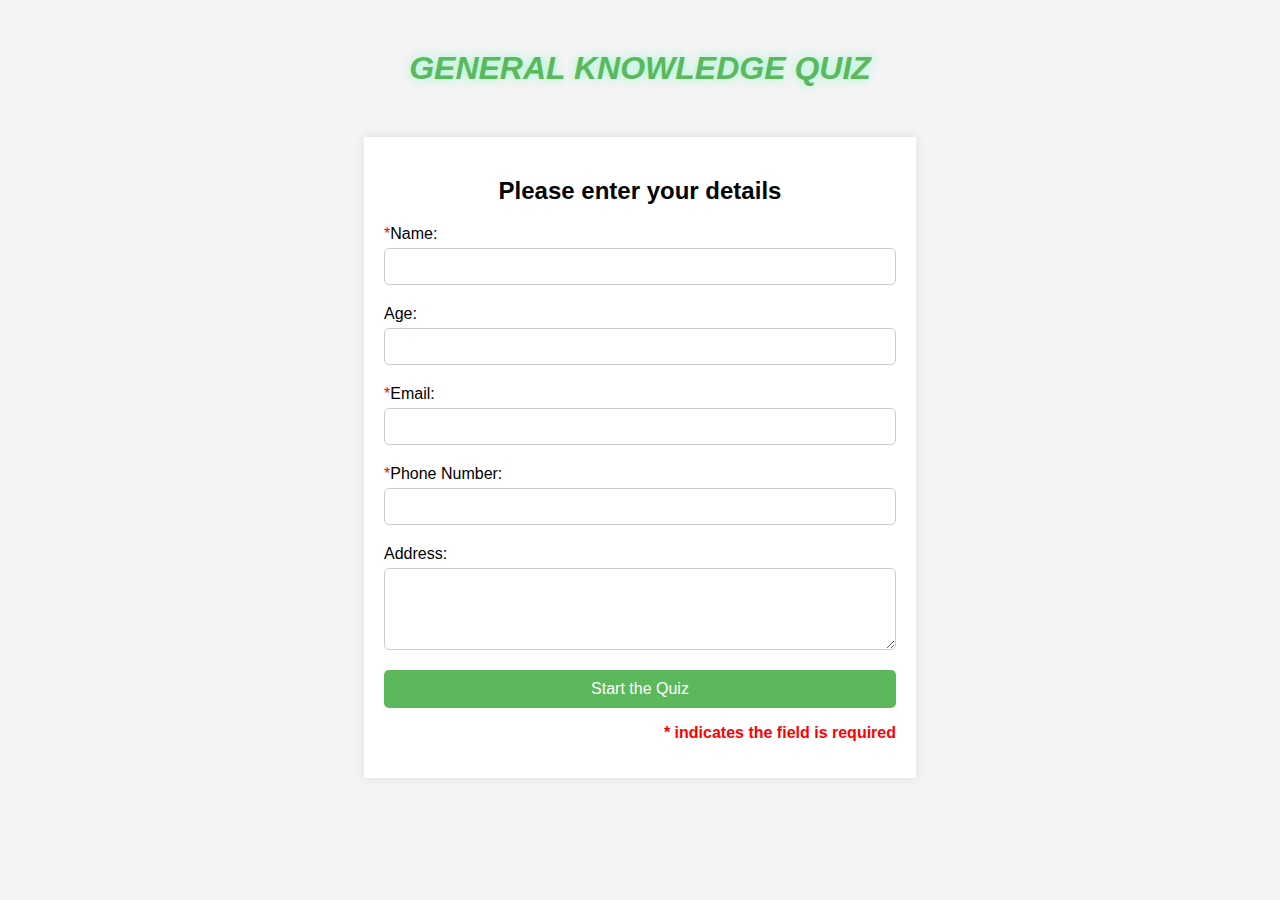
<file: index.html>
<!DOCTYPE html>
<html lang="en">
<head>
    <meta charset="UTF-8">
    <meta name="viewport" content="width=device-width, initial-scale=1.0">
    <link rel="stylesheet" href="style.css">
    <title>Quiz application</title>
</head>
<body>
    <h1>GENERAL KNOWLEDGE QUIZ</h1>
    <div class="container">
        <h2>Please enter your details</h2>
        <form action="quiz.html" method="get">
            <label for="name"><span>*</span>Name:</label>
            <input type="text" id="name" name="name" required>
    
            <label for="age">Age:</label>
            <input type="number" id="age" name="age" >
    
            <label for="email"><span>*</span>Email:</label>
            <input type="email" id="email" name="email" required>
    
            <label for="phone"><span>*</span>Phone Number:</label>
            <input type="tel" id="phone" name="phone"pattern="[0-9]{3}-[0-9]{3}-[0-9]{4}" required>
    
            <label for="address">Address:</label>
            <textarea id="address" name="address" rows="4" ></textarea>
  
            <button id="start">Start the Quiz</button></form>
            <h3>* indicates the field is required</h3>
       
    </div>
    
</body>
</html>
</file>
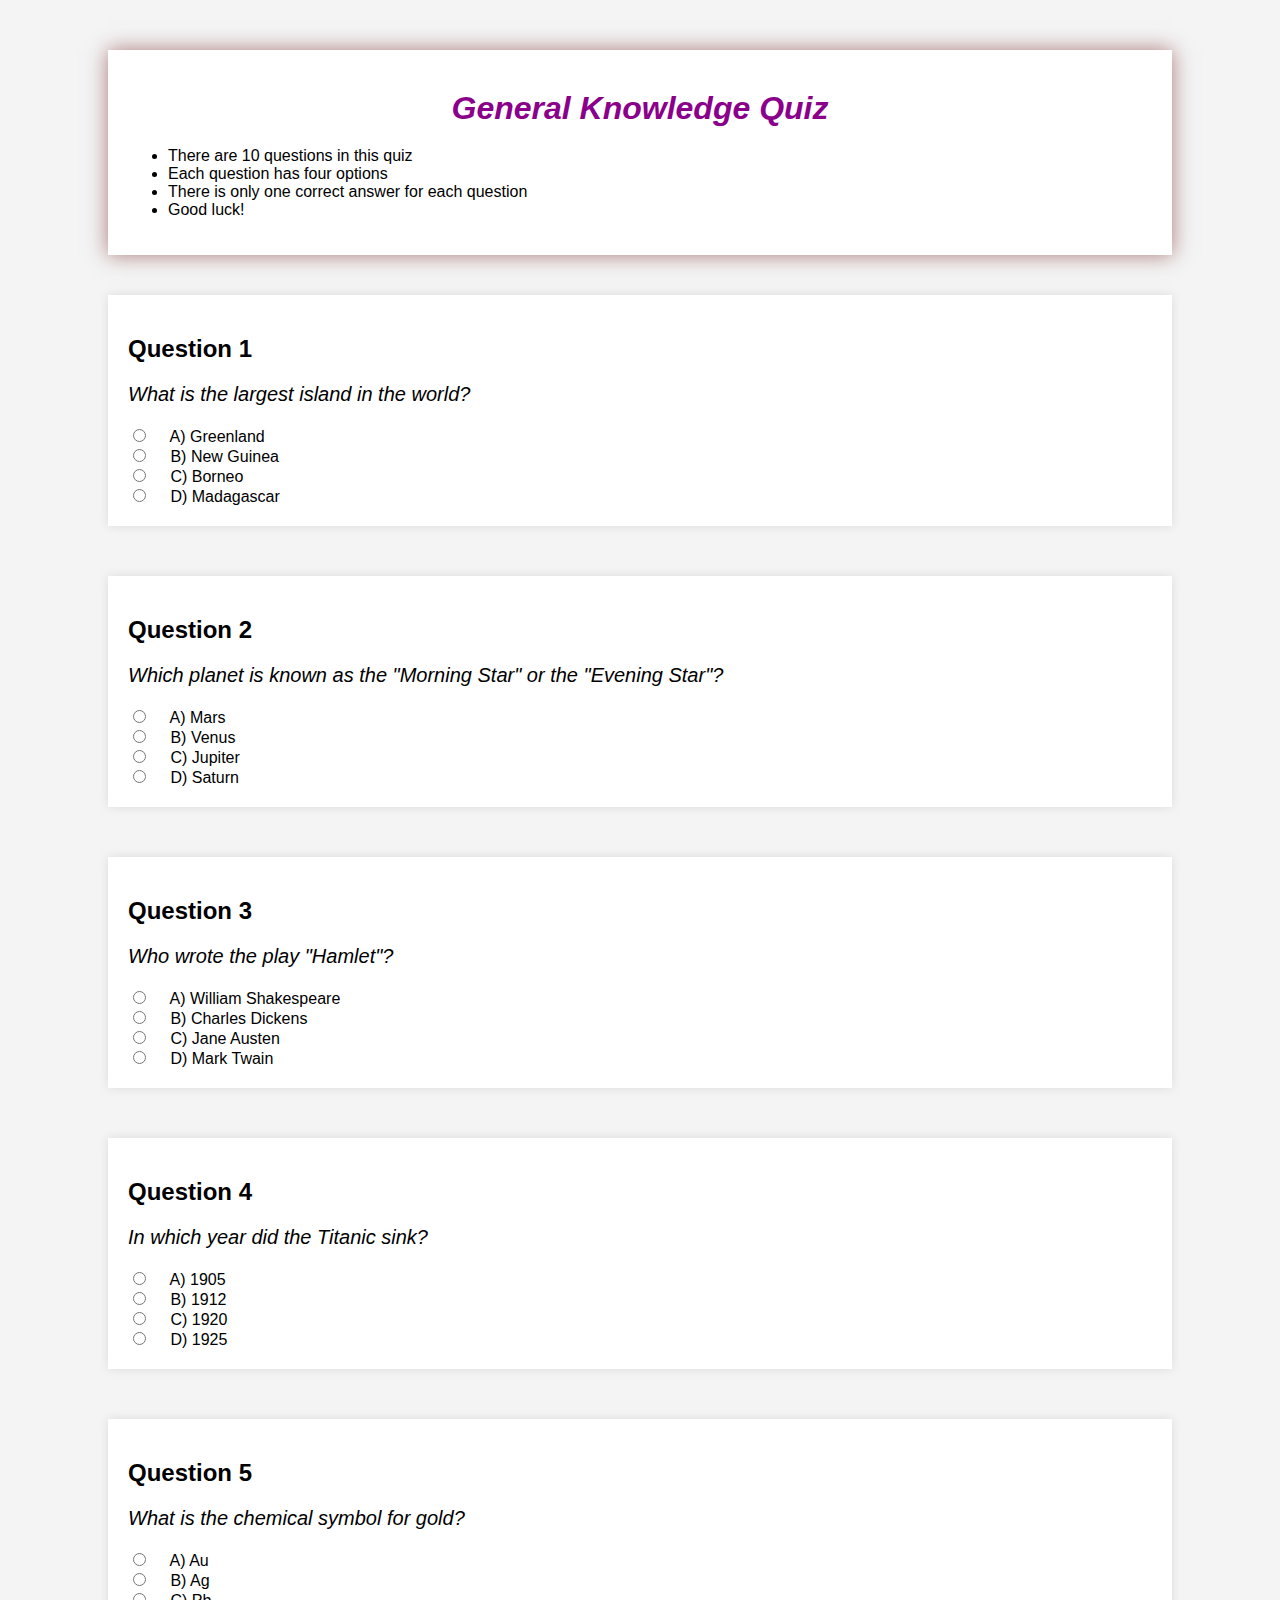
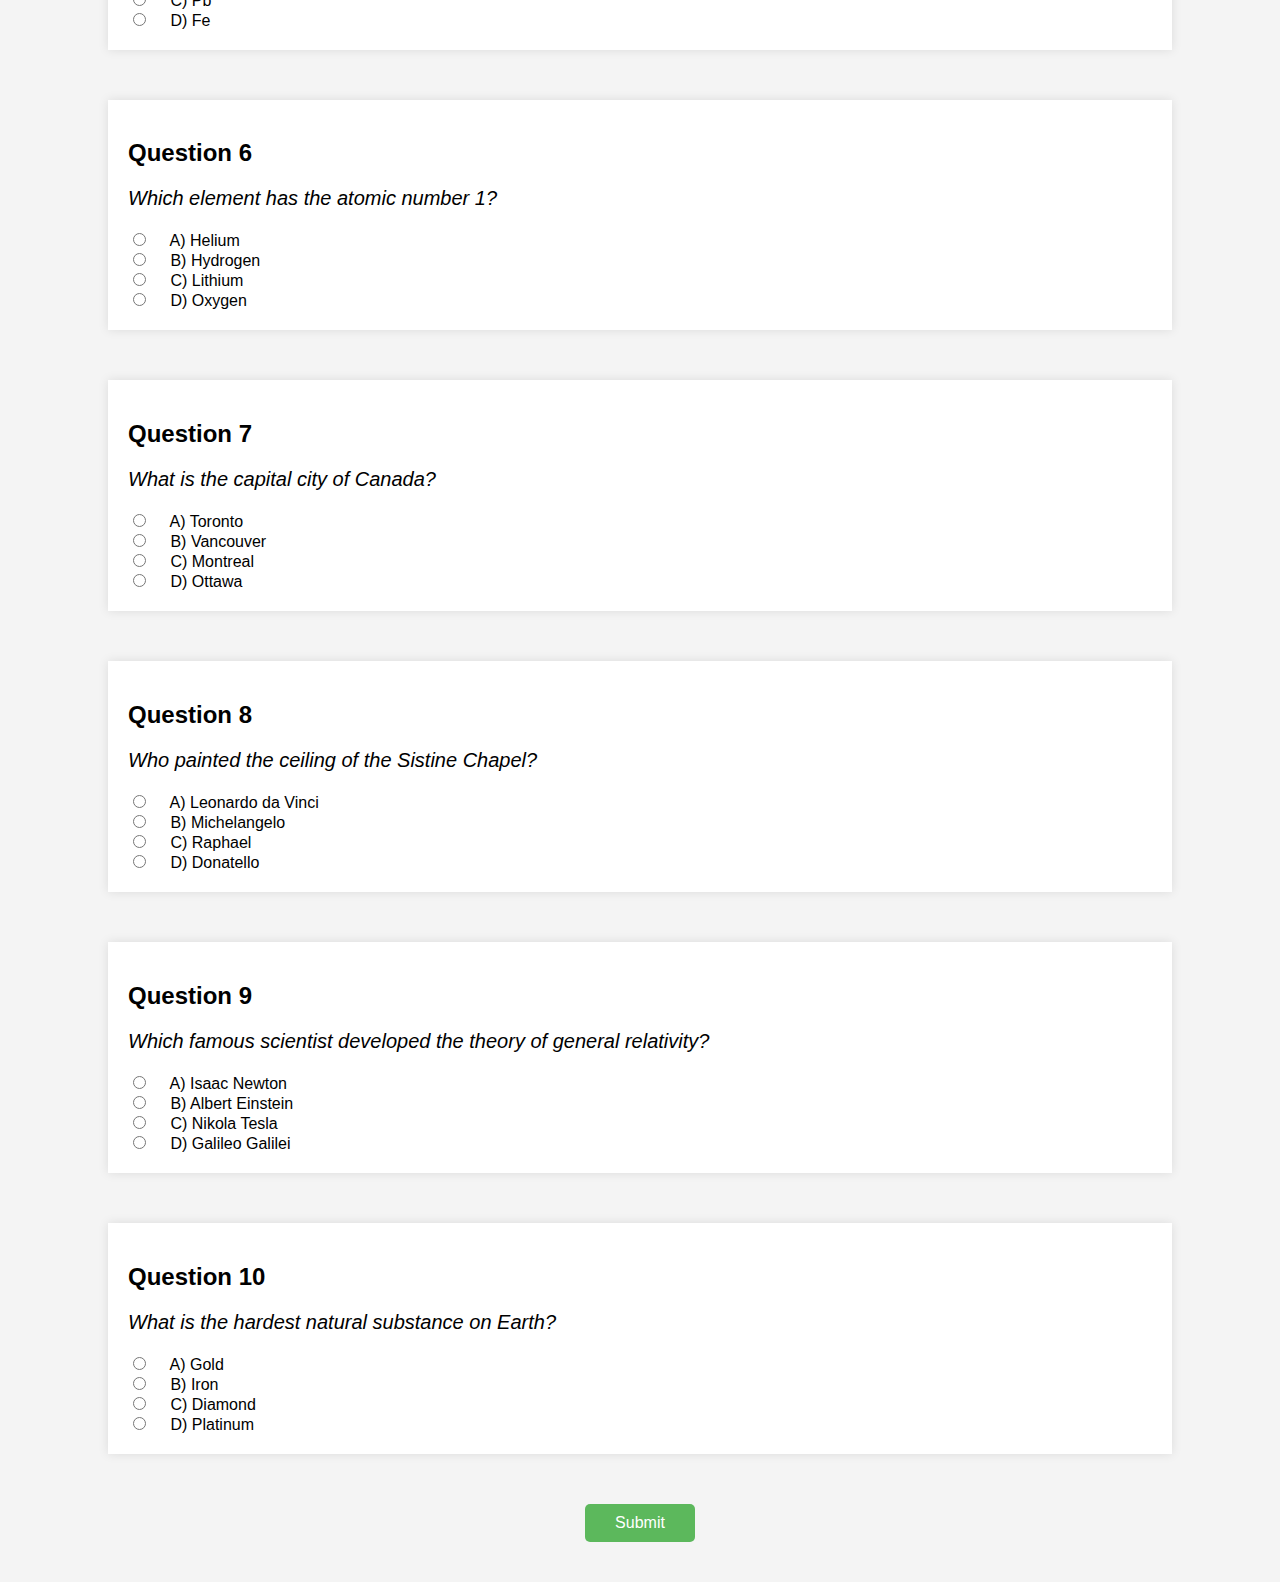
<file: quiz.html>
<!DOCTYPE html>
<html lang="en">
<head>
    <meta charset="UTF-8">
    <meta name="viewport" content="width=device-width, initial-scale=1.0">
    <link rel="stylesheet" href="stylequiz.css">
    <title>quiz</title>
</head>
<body>
    <div class="container">
        <h1>General Knowledge Quiz</h2>
       <div class="rules"><ul>
            <li>There are 10 questions in this quiz</li>
            <li>Each question has four options</li>
            <li>There is only one correct answer for each question</li>
            <li>Good luck!</li>
        </ul>
    </div> 
    </div>
    <div class="quiz-container">
        <form id="quizform">
            <div class="question">
                <h2>Question 1</h2>
                <p>What is the largest island in the world?</p>
                <label>
                <input type="radio" name="q1" value="Greenland" required>
                A) Greenland
                </label><br>
                <label>
                <input type="radio" name="q1" value="New Guinea">
               B) New Guinea
                </label><br>
                <label>
                 <input type="radio" name="q1" value="Borneo">
                 C) Borneo
                </label><br>
                <label>
                 <input type="radio" name="q1" value="Madagascar">
                D) Madagascar
                </label>
            </div>
            <div class="question">
                <h2>Question 2</h2>
                <p>Which planet is known as the "Morning Star" or the "Evening Star"?</p>
                <label>
                    <input type="radio" name="q2" value="Mars" required>
                               A) Mars
                </label><br>
                <label>
                    <input type="radio" name="q2" value="Venus">
                              B) Venus
                </label><br>
                <label>
                     <input type="radio" name="q2" value="Jupiter">
                               C) Jupiter
                </label><br>
                <label><input type="radio" name="q2" value="Saturn">
                              D) Saturn
                </label>
            </div>
            <div class="question">
                <h2>Question 3</h2>
                <p>Who wrote the play "Hamlet"?</p>
                <label>
                    <input type="radio" name="q3" value="William Shakespeare"required>
            A) William Shakespeare
                </label><br>
                <label>
                    <input type="radio" name="q3" value="Charles Dickens">
            B) Charles Dickens
                </label><br>
                <label>
                    <input type="radio" name="q3" value="Jane Austen">
            C) Jane Austen
                </label><br>
                <label>
                    <input type="radio" name="q3" value="Mark Twain">
            D) Mark Twain
                </label>
            </div>
            <div class="question">
                <h2>Question 4</h2>
                <p>In which year did the Titanic sink?</p>
                <label>
                    <input type="radio" name="q4" value="1905"required>
            A) 1905
                </label><br>
                <label>
                    <input type="radio" name="q4" value="1912">
            B) 1912
                </label><br>
                <label>
                    <input type="radio" name="q4" value="1920">
            C) 1920
                </label><br>
                <label>
                    <input type="radio" name="q4" value="1925">
            D) 1925
                </label>
            </div>
            <div class="question">
                <h2>Question 5</h2>
                <p>What is the chemical symbol for gold?</p>
                <label>
                    <input type="radio" name="q5" value="Au"required>
            A) Au
                </label><br>
                <label>
                    <input type="radio" name="q5" value="Ag">
            B) Ag
                </label><br>
                <label>
                    <input type="radio" name="q5" value="Pb">
            C) Pb
                </label><br>
                <label>
                    <input type="radio" name="q5" value="Fe">
            D) Fe
                </label>
            </div>
            <div class="question">
                <h2>Question 6</h2>
                <p>Which element has the atomic number 1?</p>
                <label>
                    <input type="radio" name="q6" value="Helium"required>
            A) Helium
                </label><br>
                <label>
                    <input type="radio" name="q6" value="Hydrogen">
            B) Hydrogen
                </label><br>
                <label>
                    <input type="radio" name="q6" value="Lithium">
            C) Lithium
                </label><br>
                <label>
                    <input type="radio" name="q6" value="Oxygen">
            D) Oxygen
                </label>
            </div>
            <div class="question">
                <h2>Question 7</h2>
                <p>What is the capital city of Canada?</p>
                <label>
                    <input type="radio" name="q7" value="Toronto"required>
            A) Toronto
                </label><br>
                <label>
                    <input type="radio" name="q7" value="Vancouver">
            B) Vancouver
                </label><br>
                <label>
                    <input type="radio" name="q7" value="Montreal">
            C) Montreal
                </label><br>
                <label>
                    <input type="radio" name="q7" value="Ottawa">
            D) Ottawa
                </label>
            </div>
            <div class="question">
                <h2>Question 8</h2>
                <p>Who painted the ceiling of the Sistine Chapel?</p>
                <label>
                    <input type="radio" name="q8" value="Leonardo da Vinci"required>
            A) Leonardo da Vinci
                </label><br>
                <label>
                    <input type="radio" name="q8" value="Michelangelo">
            B) Michelangelo
                </label><br>
                <label>
                    <input type="radio" name="q8" value="Raphael">
            C) Raphael
                </label><br>
                <label>
                    <input type="radio" name="q8" value="Donatello">
            D) Donatello
                </label>
            </div>
            <div class="question">
                <h2>Question 9</h2>
                <p>Which famous scientist developed the theory of general relativity?</p>
                <label>
                    <input type="radio" name="q9" value="Isaac Newton"required>
            A) Isaac Newton
                </label><br>
                <label>
                    <input type="radio" name="q9" value="Albert Einstein">
            B) Albert Einstein
                </label><br>
                <label>
                    <input type="radio" name="q9" value="Nikola Tesla">
            C) Nikola Tesla
                </label><br>
                <label>
                    <input type="radio" name="q9" value="Galileo Galilei">
            D) Galileo Galilei
                </label>
            </div>
            <div class="question">
                <h2>Question 10</h2>
                <p>What is the hardest natural substance on Earth?</p>
                <label>
                    <input type="radio" name="q10" value="Gold"required>
            A) Gold
                </label><br>
                <label>
                    <input type="radio" name="q10" value="Iron">
            B) Iron
                </label><br>
                <label>
                    <input type="radio" name="q10" value="Diamond">
            C) Diamond
                </label><br>
                <label>
                    <input type="radio" name="q10" value="Platinum">
            D) Platinum
                </label>
            </div>
            <!-- <button type="button" onclick="calculateScore()">Submit</button> -->
            <button type="button"id="submitbutton" onclick="confirmation()">Submit</button>
        </form>
       </div>
        <div id="result" style="display: none;">
            <div class="scores"><h3>Your Score</h3>
            <p id="score"></p></div>
          </div>
           <div id="answers"style="display: none;">
            <h3>Correct Answers</h3>
            <h4>Q1 What is the largest island in the world?</h4>
            <p>A) Greenland</p>
            <h4>Q2 Which planet is known as the "Morning Star" or the "Evening Star"?</h4>
            <p>B) Venus</p>
            <h4>Q3 Who wrote the play "Hamlet"?</h4>
            <p>A) William Shakespeare</p>
            <h4>Q4 In which year did the Titanic sink?</h4>
            <p>B) 1912</p>
            <h4>Q5 What is the chemical symbol for gold?</h4>
            <p>A) Au</p>
            <h4>Q6 Which element has the atomic number 1?</h4>
            <p>B) Hydrogen</p>
            <h4>Q7 What is the capital city of Canada?</h4>
            <p>D) Ottawa</p>
            <h4>Q8 Who painted the ceiling of the Sistine Chapel?</h4>
            <p>B) Michelangelo</p>
            <h4>Q9 Which famous scientist developed the theory of general relativity?</h4>
            <p>B) Albert Einstein</p>
            <h4>Q10 What is the hardest natural substance on Earth?</h4>
            <p>C) Diamond</p>
           </div>
    
    
   
     <script>
        function confirmation(){
            event.preventDefault();
            const confirmation = confirm("Are you sure you want to submit?");
            if (confirmation) {
                document.getElementById("submitbutton").disabled = true;

                calculateScore();
                } else {
                return false;
            }
        }
        function calculateScore() {
            let score = 0;
            const correctAnswers = ["Greenland", "Venus", "William Shakespeare", "1912", "Au",
                "Hydrogen", "Ottawa", "Michelangelo", "Albert Einstein", "Diamond"];
            const correctAnswersIndices = [];
            for (let i = 1; i <= 10; i++) {
                const questionName = 'q' + i;
                const selectedAnswer = document.querySelector('input[name="' + questionName + '"]:checked');

                if (selectedAnswer && selectedAnswer.value === correctAnswers[i - 1]) {
                    score++;
                    correctAnswersIndices.push(i);
                }
            }
            document.getElementById('score').innerText = score + " / 10";
            document.getElementById('result').style.display = 'block';
            document.getElementById('answers').style.display='block'
    
        }
       
    </script>
</body>
</html>
</file>
<file: style.css>
body {
    font-family: Arial, sans-serif;
    background-color: #f4f4f4;
    margin: 0;
    padding: 0;
}

.container {
    width: 40%;
    margin: 0 auto;
    background: #fff;
    padding: 20px;
    box-shadow: 0 0 10px rgba(0, 0, 0, 0.1);
    margin-top: 50px;
    margin-bottom: 50px;

}
h1{
   text-align: center;
    margin-top: 50px; 
    font-style: italic;
    font-family: 'Franklin Gothic Medium', 'Arial Narrow', Arial, sans-serif;
    color: #5cb85c;
    text-shadow: 0 0 10px rgba(46, 255, 161, 0.5);
}

h2 {
    text-align: center;
        margin-top: 20px;
}

form {
    display: flex;
    flex-direction: column;
}

label {
    margin-bottom: 5px;
}

input,
textarea {
    margin-bottom: 20px;
    padding: 10px;
    border: 1px solid #ccc;
    border-radius: 5px;
}
span{
    color: red;
}

button {
    padding: 10px 15px;
    background-color: #5cb85c;
    color: white;
    border: none;
    border-radius: 5px;
    cursor: pointer;
    font-size: 16px;
    
}

button:hover {
    background-color: #4cae4c;
}
h3{
    text-align: right;
    color: red;
    font-size: 1em;
    
}
</file>
<file: stylequiz.css>
body {
    font-family: Arial, sans-serif;
    background-color: #f4f4f4;
    margin: 0;
    padding: 0;
}

.container {
    width: 80%;
    margin: 0 auto;
    background: #fff;
    padding: 20px;
    box-shadow: 0 0 20px rgba(100, 0, 0, 0.5);
    margin-top: 50px;
    margin-bottom: 40px;

}

h1{
    text-align: center;
    margin: 20px;
    font-style: italic;
    font-family: 'Franklin Gothic Medium', 'Arial Narrow', Arial, sans-serif;
    color: darkmagenta;
}

form {
    display: flex;
    flex-direction: column;
}
.question{
    width: 80%;
        margin: 0 auto;
        background: #fff;
        padding: 20px;
        box-shadow: 0 0 10px rgba(0, 0, 0, 0.1);
        margin-bottom: 50px;
}
p{
    font-size: 1.25em;
    font-style: italic;
}
  input[type="radio"] {
      margin-right: 20px;
  }
button{
    padding: 10px 30px;
        background-color: #5cb85c;
        color: white;
        border: none;
        border-radius: 5px;
        cursor: pointer;
        font-size: 16px;
        /* width: 80%; */
        margin: 0 auto;
        margin-bottom: 40px;
        text-align: center;
}
button:hover {
    background-color: #4cae4c;
}
#result{
    margin-top: 20px;
    font-size: 20px;
    background-color: white;
    width: 30%;
    margin: 0 auto;
    margin-bottom: 30px;
    padding: 10px;
    
}
.answers{
    background-color: white;
    color: black;
    /* margin: 10px; */
    text-align: center;
}
.scores{
    text-align: center;
}
#score{
    color: #4cae4c;
}
#answers{
margin-top: 20px;
    font-size: 20px;
    background-color: white;
    width: 60%;
    margin: 0 auto;
    margin-bottom: 30px;
    padding: 10px;
}
#answers p{
    color: #4cae4c;
    font-size: 20px;
}
</file>
